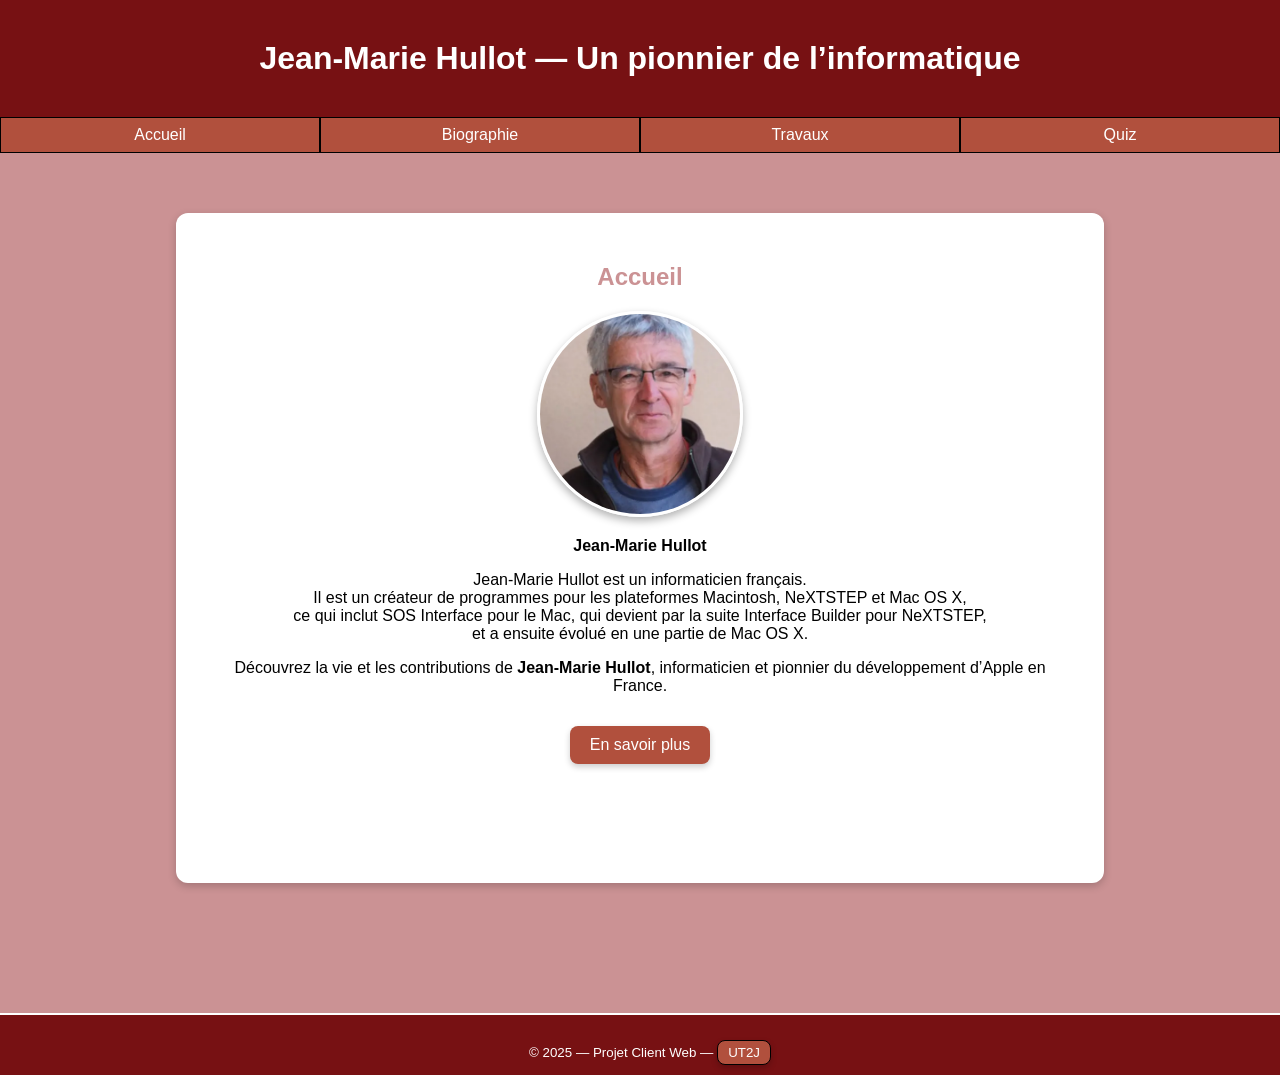
<file: index.html>
<!DOCTYPE html>
<html lang="fr">
<head>
    <meta charset="UTF-8">
    <meta http-equiv="refresh" content="0; url=pages/accueil.html">
    <title>Jean-Marie Hullot</title>
</head>
<body>
    <a href="pages/accueil.html">Accéder au site</a>
</body>
</html>
<!-- Publication GitHub Pages -->
</file>
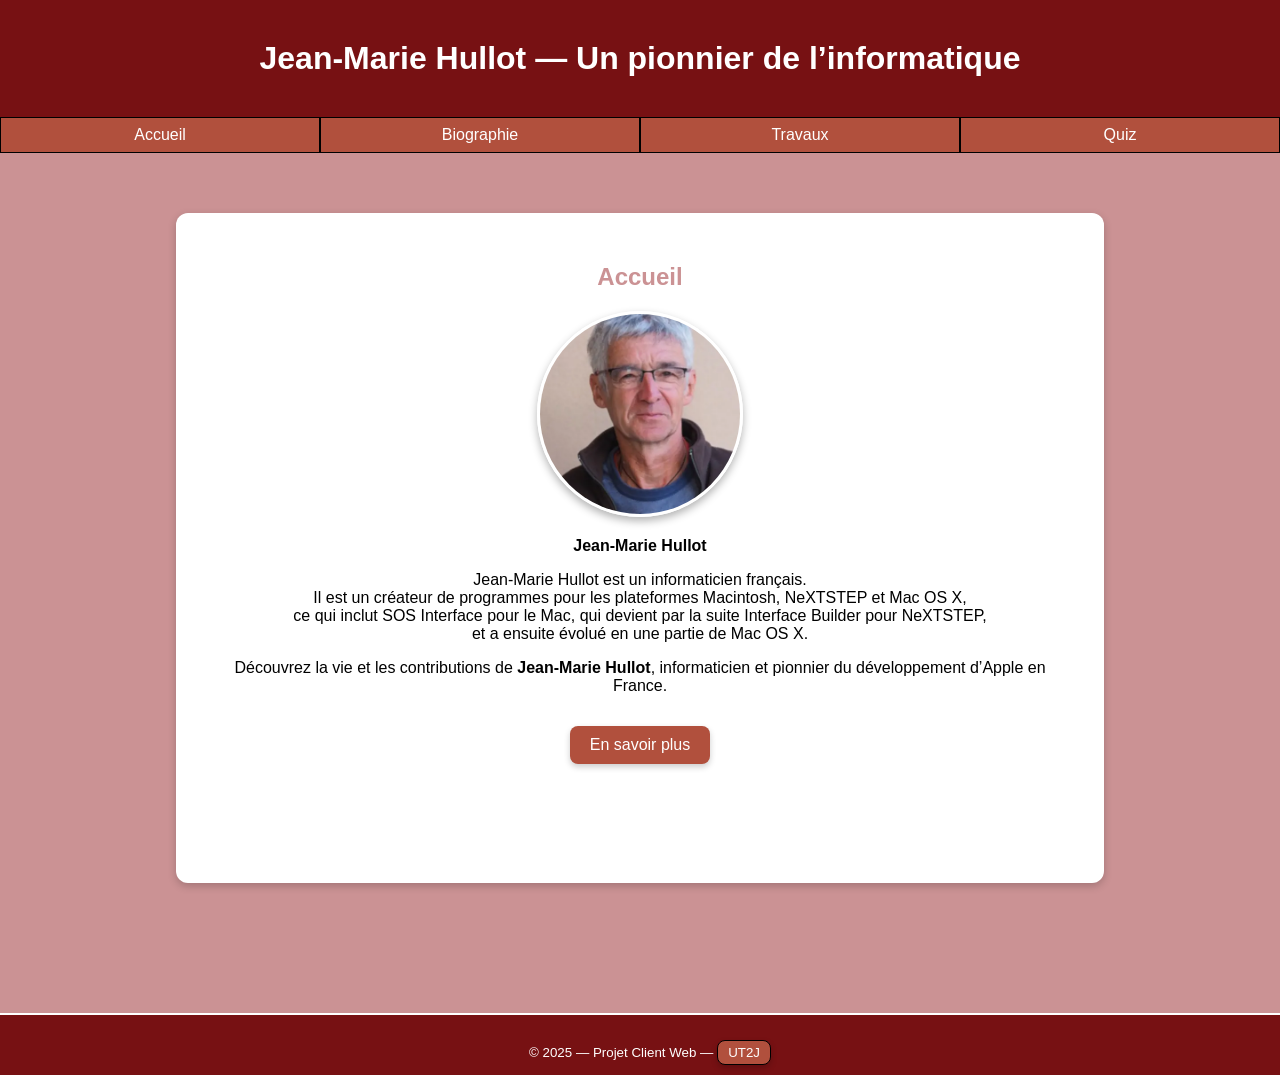
<file: pages/index.html>
<!DOCTYPE html>
<html lang="fr">
  <head>
    <meta charset="UTF-8">
    <meta name="viewport" content="width=device-width, initial-scale=1.0">
    <title>Jean-Marie Hullot — Accueil</title>
    <link rel="stylesheet" href="../styles/Style.css">
    <link rel="icon" type="image/png" href="../images/icone.png">
  </head>

  <body class="page-accueil">
    <header>
      <h1>Jean-Marie Hullot — Un pionnier de l’informatique</h1>
      <nav class="menu">
        <ul>
          <li><a href="accueil.html">Accueil</a></li>
          <li><a href="biographie.html">Biographie</a></li>
          <li><a href="travaux.html">Travaux</a></li>
          <li><a href="quiz.html">Quiz</a></li>
        </ul>
      </nav>
    </header>

    <main>
      <section class="accueil">
        <h2>Accueil</h2>
        <img src="../images/Jean-MarieHullot.jpg" alt="Photo de Jean-Marie Hullot" class="hullotph">
        <p><strong>Jean-Marie Hullot</strong></p>
        <p>
          Jean-Marie Hullot est un informaticien français.<br>
          Il est un créateur de programmes pour les plateformes Macintosh, NeXTSTEP et Mac OS X,<br>
          ce qui inclut SOS Interface pour le Mac, qui devient par la suite Interface Builder pour NeXTSTEP,<br>
          et a ensuite évolué en une partie de Mac OS X.
        </p>
        <p>
          Découvrez la vie et les contributions de <strong>Jean-Marie Hullot</strong>,
          informaticien et pionnier du développement d’Apple en France.
        </p>
        <a href="biographie.html" class="btn-accueil">En savoir plus</a>
      </section>
    </main>

    <footer>
      <small>© 2025 — Projet Client Web — 
        <a href="https://www.univ-tlse2.fr/" class="btn-bas">UT2J</a>
      </small>
    </footer>
  </body>
</html>
</file>
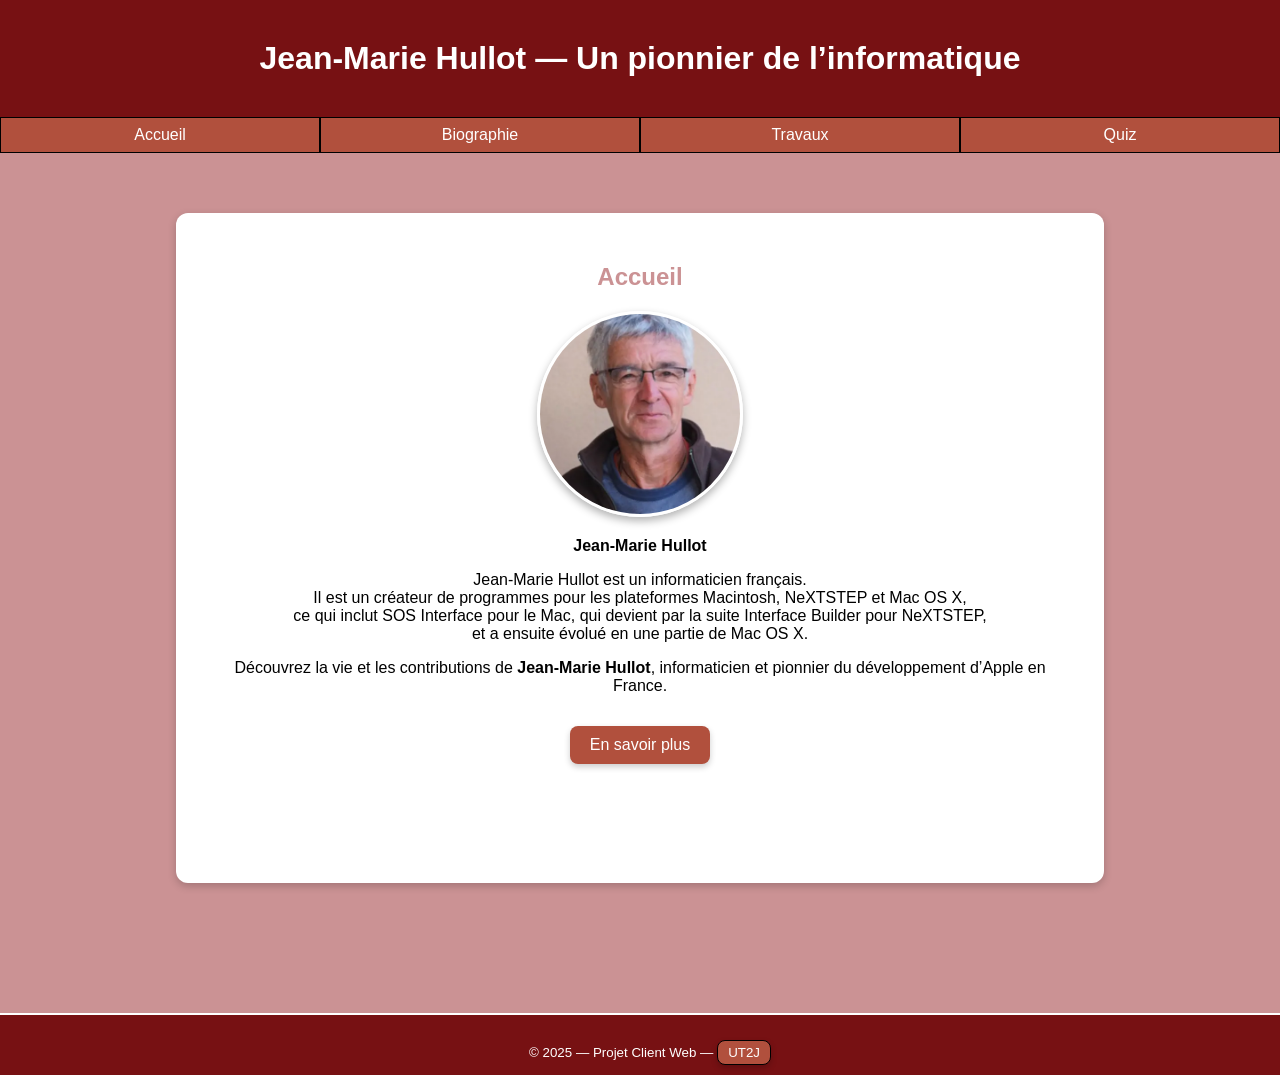
<file: pages/accueil.html>
<!DOCTYPE html>
<html lang="fr">
  <head>
    <meta charset="UTF-8">
    <meta name="viewport" content="width=device-width, initial-scale=1.0">
    <title>Jean-Marie Hullot — Accueil</title>
    <link rel="stylesheet" href="../styles/style.css">
    <link rel="icon" type="image/png" href="../images/icone.png">
  </head>

  <body class="page-accueil">
    <header>
      <h1>Jean-Marie Hullot — Un pionnier de l’informatique</h1>
      <nav class="menu">
        <ul>
          <li><a href="accueil.html">Accueil</a></li>
          <li><a href="biographie.html">Biographie</a></li>
          <li><a href="travaux.html">Travaux</a></li>
          <li><a href="quiz.html">Quiz</a></li>
        </ul>
      </nav>
    </header>

    <main>
      <section class="accueil">
        <h2>Accueil</h2>
        <img src="../images/Jean-MarieHullot.jpg" alt="Photo de Jean-Marie Hullot" class="hullotph">
        <p><strong>Jean-Marie Hullot</strong></p>
        <p>
          Jean-Marie Hullot est un informaticien français.<br>
          Il est un créateur de programmes pour les plateformes Macintosh, NeXTSTEP et Mac OS X,<br>
          ce qui inclut SOS Interface pour le Mac, qui devient par la suite Interface Builder pour NeXTSTEP,<br>
          et a ensuite évolué en une partie de Mac OS X.
        </p>
        <p>
          Découvrez la vie et les contributions de <strong>Jean-Marie Hullot</strong>,
          informaticien et pionnier du développement d’Apple en France.
        </p>
        <a href="biographie.html" class="btn-accueil">En savoir plus</a>
      </section>
    </main>

    <footer>
      <small>© 2025 — Projet Client Web — 
        <a href="https://www.univ-tlse2.fr/" class="btn-bas">UT2J</a>
      </small>
    </footer>
  </body>
</html>
</file>
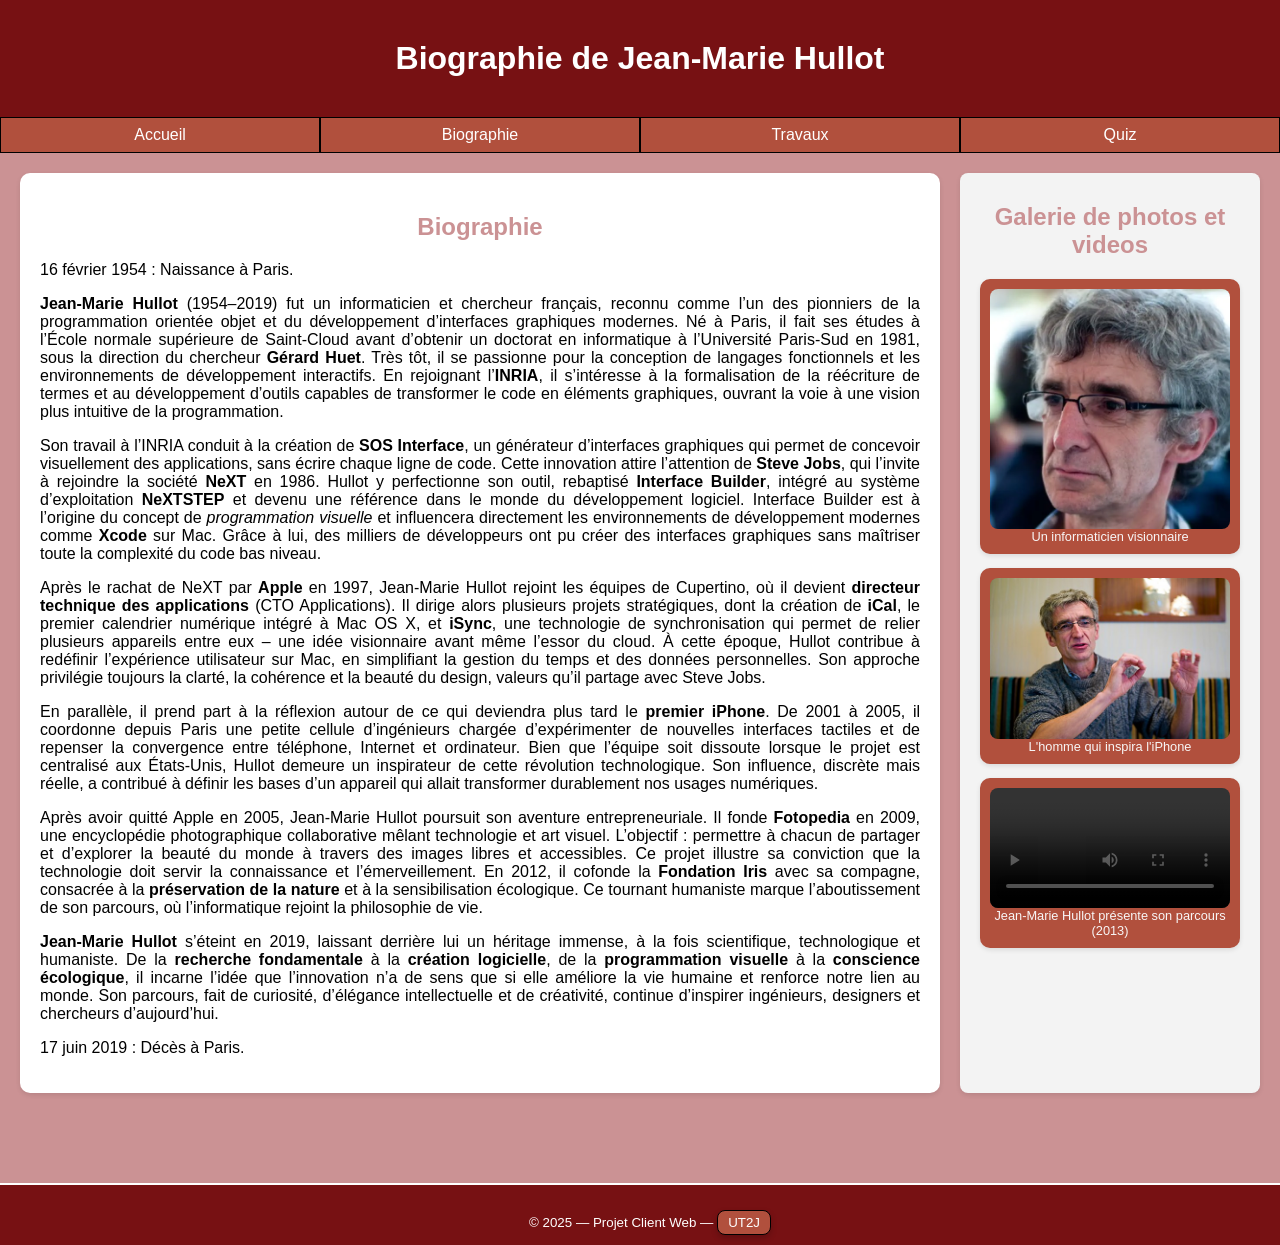
<file: pages/biographie.html>
<!DOCTYPE html>
<html lang="fr">
  <head>
    <meta charset="UTF-8">
    <meta name="viewport" content="width=device-width, initial-scale=1.0">
    <title>Jean-Marie Hullot — Biographie</title>
    <link rel="stylesheet" href="../styles/style.css">
    <link rel="icon" type="image/png" href="../images/icone.png">
  </head>

  <body>
    <header>
      <h1>Biographie de Jean-Marie Hullot</h1>
      <nav class="menu">
        <ul>
          <li><a href="accueil.html">Accueil</a></li>
          <li><a href="biographie.html">Biographie</a></li>
          <li><a href="travaux.html">Travaux</a></li>
          <li><a href="quiz.html">Quiz</a></li>
        </ul>
      </nav>
    </header>

    <main>
      <section>
        <h2>Biographie</h2>
        <p><time datetime="1954-02-16">16 février 1954</time> : Naissance à Paris.</p>
        <p>
            <strong>Jean-Marie Hullot</strong> (1954–2019) fut un informaticien et chercheur français, reconnu comme l’un des pionniers de la programmation orientée objet et du développement d’interfaces graphiques modernes. Né à Paris, il fait ses études à l’École normale supérieure de Saint-Cloud avant d’obtenir un doctorat en informatique à l’Université Paris-Sud en 1981, sous la direction du chercheur <strong>Gérard Huet</strong>. Très tôt, il se passionne pour la conception de langages fonctionnels et les environnements de développement interactifs. En rejoignant l’<strong>INRIA</strong>, il s’intéresse à la formalisation de la réécriture de termes et au développement d’outils capables de transformer le code en éléments graphiques, ouvrant la voie à une vision plus intuitive de la programmation.
        </p>
        <p>
            Son travail à l’INRIA conduit à la création de <strong>SOS Interface</strong>, un générateur d’interfaces graphiques qui permet de concevoir visuellement des applications, sans écrire chaque ligne de code. Cette innovation attire l’attention de <strong>Steve Jobs</strong>, qui l’invite à rejoindre la société <strong>NeXT</strong> en 1986. Hullot y perfectionne son outil, rebaptisé <strong>Interface Builder</strong>, intégré au système d’exploitation <strong>NeXTSTEP</strong> et devenu une référence dans le monde du développement logiciel. Interface Builder est à l’origine du concept de <em>programmation visuelle</em> et influencera directement les environnements de développement modernes comme <strong>Xcode</strong> sur Mac. Grâce à lui, des milliers de développeurs ont pu créer des interfaces graphiques sans maîtriser toute la complexité du code bas niveau.
        </p>
        <p>
            Après le rachat de NeXT par <strong>Apple</strong> en 1997, Jean-Marie Hullot rejoint les équipes de Cupertino, où il devient <strong>directeur technique des applications</strong> (CTO Applications). Il dirige alors plusieurs projets stratégiques, dont la création de <strong>iCal</strong>, le premier calendrier numérique intégré à Mac OS X, et <strong>iSync</strong>, une technologie de synchronisation qui permet de relier plusieurs appareils entre eux – une idée visionnaire avant même l’essor du cloud. À cette époque, Hullot contribue à redéfinir l’expérience utilisateur sur Mac, en simplifiant la gestion du temps et des données personnelles. Son approche privilégie toujours la clarté, la cohérence et la beauté du design, valeurs qu’il partage avec Steve Jobs.
        </p>
        <p>
            En parallèle, il prend part à la réflexion autour de ce qui deviendra plus tard le <strong>premier iPhone</strong>. De 2001 à 2005, il coordonne depuis Paris une petite cellule d’ingénieurs chargée d’expérimenter de nouvelles interfaces tactiles et de repenser la convergence entre téléphone, Internet et ordinateur. Bien que l’équipe soit dissoute lorsque le projet est centralisé aux États-Unis, Hullot demeure un inspirateur de cette révolution technologique. Son influence, discrète mais réelle, a contribué à définir les bases d’un appareil qui allait transformer durablement nos usages numériques.
        </p>
        <p>
            Après avoir quitté Apple en 2005, Jean-Marie Hullot poursuit son aventure entrepreneuriale. Il fonde <strong>Fotopedia</strong> en 2009, une encyclopédie photographique collaborative mêlant technologie et art visuel. L’objectif : permettre à chacun de partager et d’explorer la beauté du monde à travers des images libres et accessibles. Ce projet illustre sa conviction que la technologie doit servir la connaissance et l’émerveillement. En 2012, il cofonde la <strong>Fondation Iris</strong> avec sa compagne, consacrée à la <strong>préservation de la nature</strong> et à la sensibilisation écologique. Ce tournant humaniste marque l’aboutissement de son parcours, où l’informatique rejoint la philosophie de vie.
        </p>
        <p>
            <strong>Jean-Marie Hullot</strong> s’éteint en 2019, laissant derrière lui un héritage immense, à la fois scientifique, technologique et humaniste. De la <strong>recherche fondamentale</strong> à la <strong>création logicielle</strong>, de la <strong>programmation visuelle</strong> à la <strong>conscience écologique</strong>, il incarne l’idée que l’innovation n’a de sens que si elle améliore la vie humaine et renforce notre lien au monde. Son parcours, fait de curiosité, d’élégance intellectuelle et de créativité, continue d’inspirer ingénieurs, designers et chercheurs d’aujourd’hui.
        </p>
        <p><time datetime="2019-06-17">17 juin 2019</time> : Décès à Paris.</p>
      </section>

      <aside>
        <h2>Galerie de photos et videos</h2>
        <figure class="video-wrapper">
          <img src="../images/hullot2.jpg" alt="Jean_Marie Hullot"  class="photo">
          <figcaption>Un informaticien visionnaire</figcaption>
        </figure>
        <figure class="video-wrapper">
          <img src="../images/Jean_Marie_Hullot.jpg" alt="Jean_Marie Hullot"  class="photo">
          <figcaption>L'homme qui inspira l'iPhone</figcaption>
        </figure>
        <figure class="video-wrapper">
          <video controls>
            <source src="../videos/ViedeparJean-MarieHullot.mp4" type="video/mp4" alt="Jean-Marie Hullot présente son parcours (2013)">
            Votre navigateur ne supporte pas la vidéo HTML5.
          </video>
          <figcaption>Jean-Marie Hullot présente son parcours (2013)</figcaption>
        </figure>
      </aside>
    </main>

    <footer>
      <small>© 2025 — Projet Client Web — 
        <a href="https://www.univ-tlse2.fr/" class="btn-bas">UT2J</a>
      </small>
    </footer>
  </body>
</html>
</file>
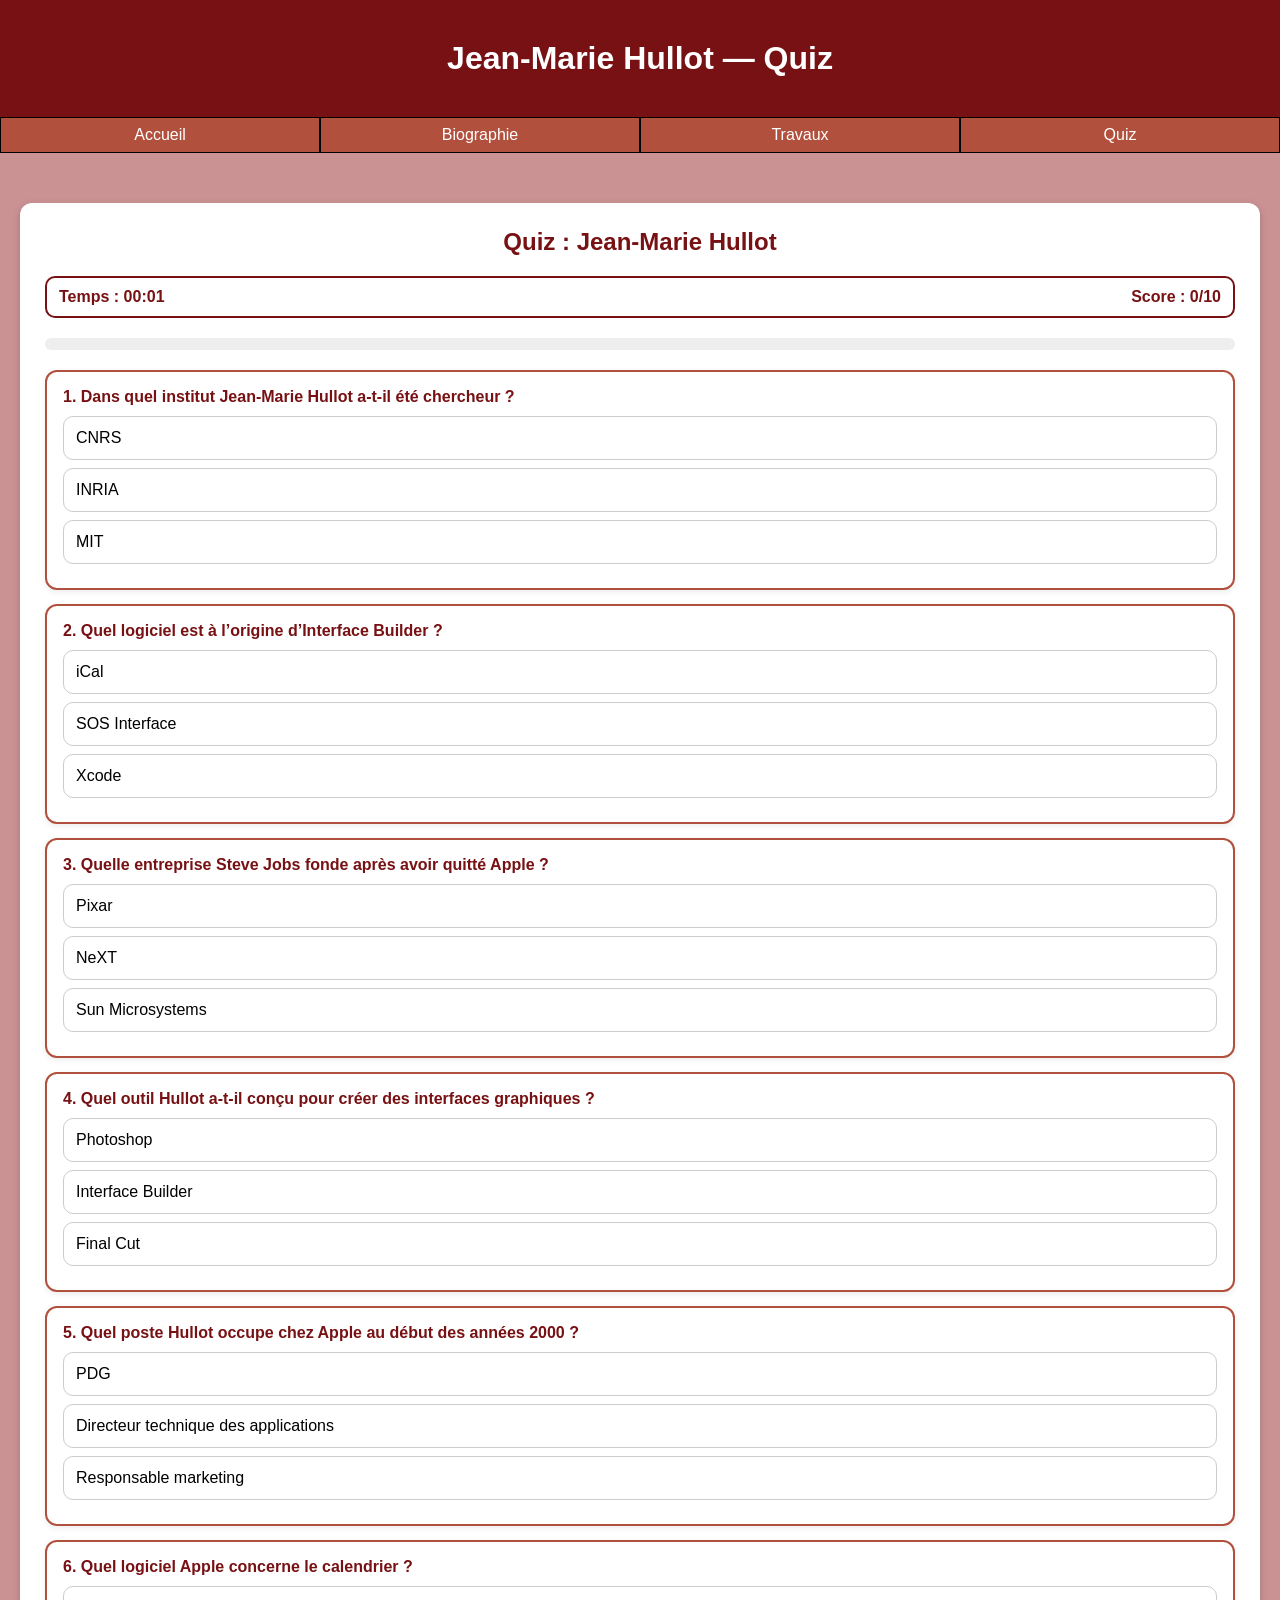
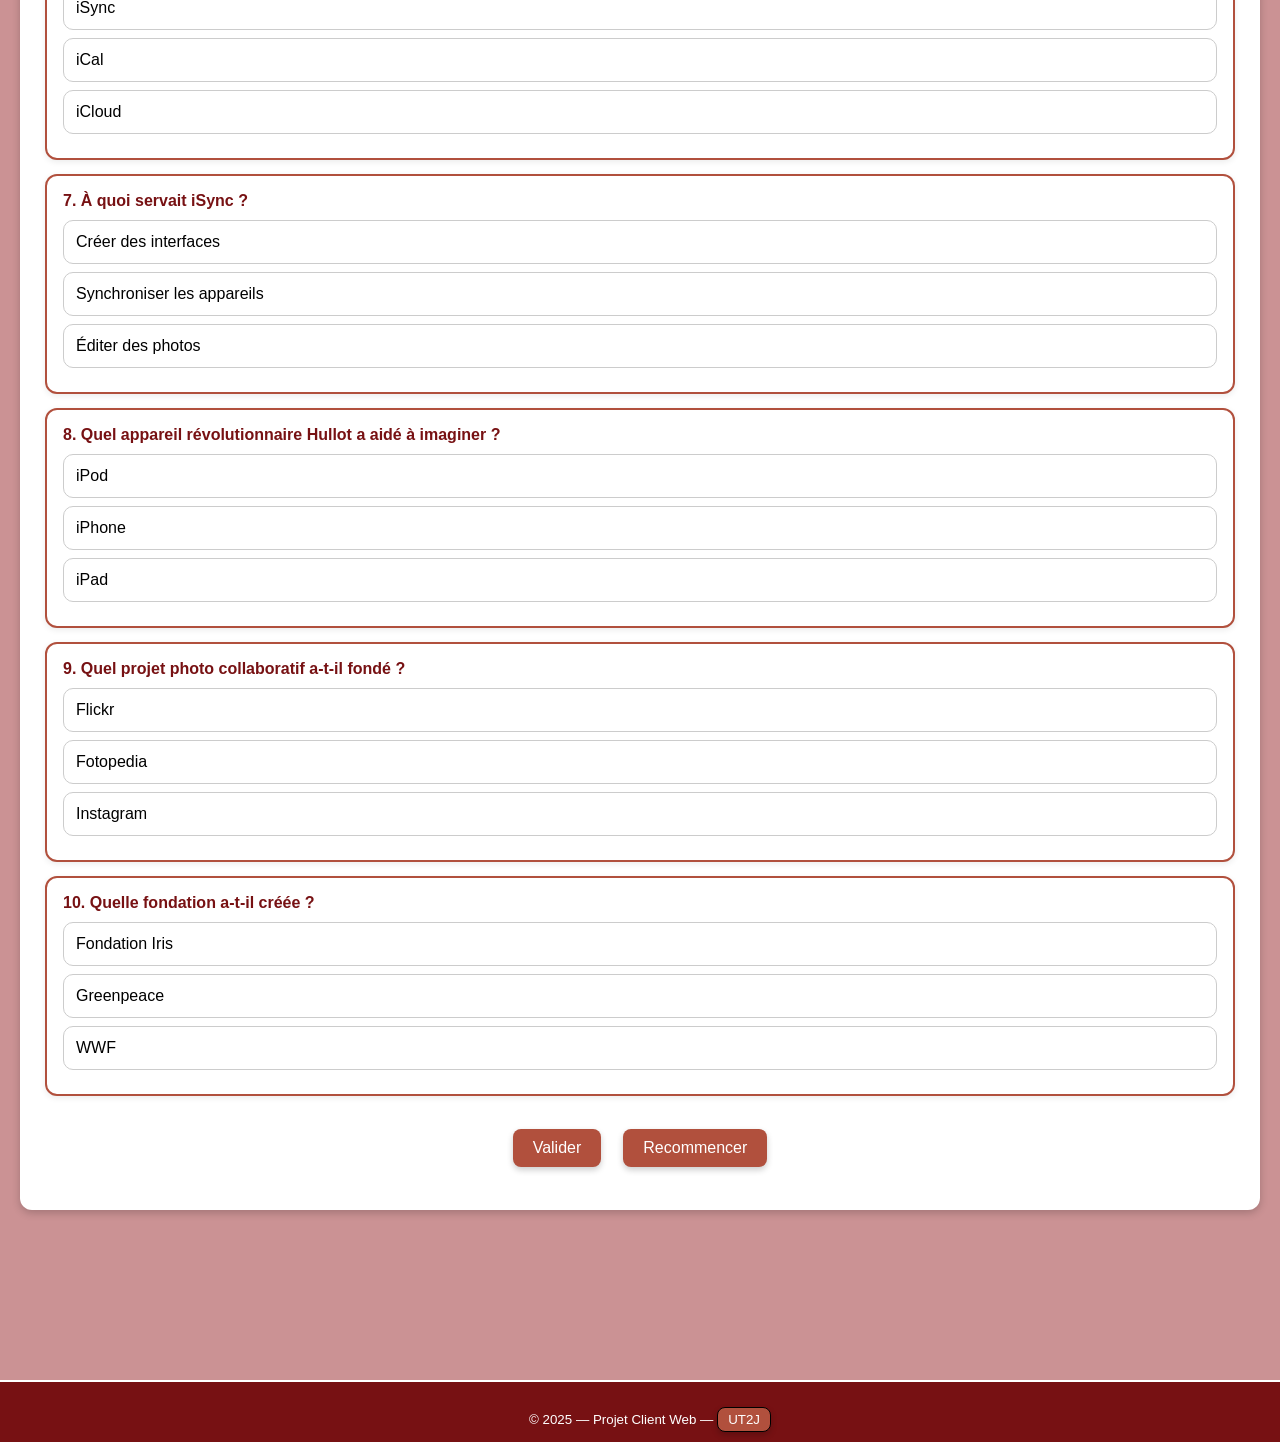
<file: pages/quiz.html>
<!DOCTYPE html>
<html lang="fr">
  <head>
    <meta charset="UTF-8">
    <meta name="viewport" content="width=device-width, initial-scale=1.0">
    <title>Jean-Marie Hullot — Quiz</title>
    <link rel="stylesheet" href="../styles/style.css">
    <link rel="icon" type="image/png" href="../images/icone.png">
    <script src="../script/quizz.js" defer></script>
  </head>

  <body>
    <header>
      <h1>Jean-Marie Hullot — Quiz</h1>
      <nav class="menu">
        <ul>
          <li><a href="accueil.html">Accueil</a></li>
          <li><a href="biographie.html">Biographie</a></li>
          <li><a href="travaux.html">Travaux</a></li>
          <li><a href="quiz.html">Quiz</a></li>
        </ul>
      </nav>
    </header>

<main>
  <section id="quiz">
    <h2>Quiz : Jean-Marie Hullot</h2>

    <div id="quiz-topbar">
      <span id="timer">Temps : 00:00</span>
      <span id="score-live">Score : 0/10</span>
    </div>

    <div id="progress-container">
      <div id="progress-bar"></div>
    </div>

    <form id="quiz-form"></form>

    <div class="quiz-actions">
      <a href="#" id="submit-btn" class="btn-accueil">Valider</a>
      <a href="#" id="restart-btn" class="btn-accueil">Recommencer</a>
    </div>

    <div id="resultat"></div>
  </section>
</main>


    <footer>
      <small>© 2025 — Projet Client Web — 
        <a href="https://www.univ-tlse2.fr/" class="btn-bas">UT2J</a>
      </small>
    </footer>
  </body>
</html>
</file>
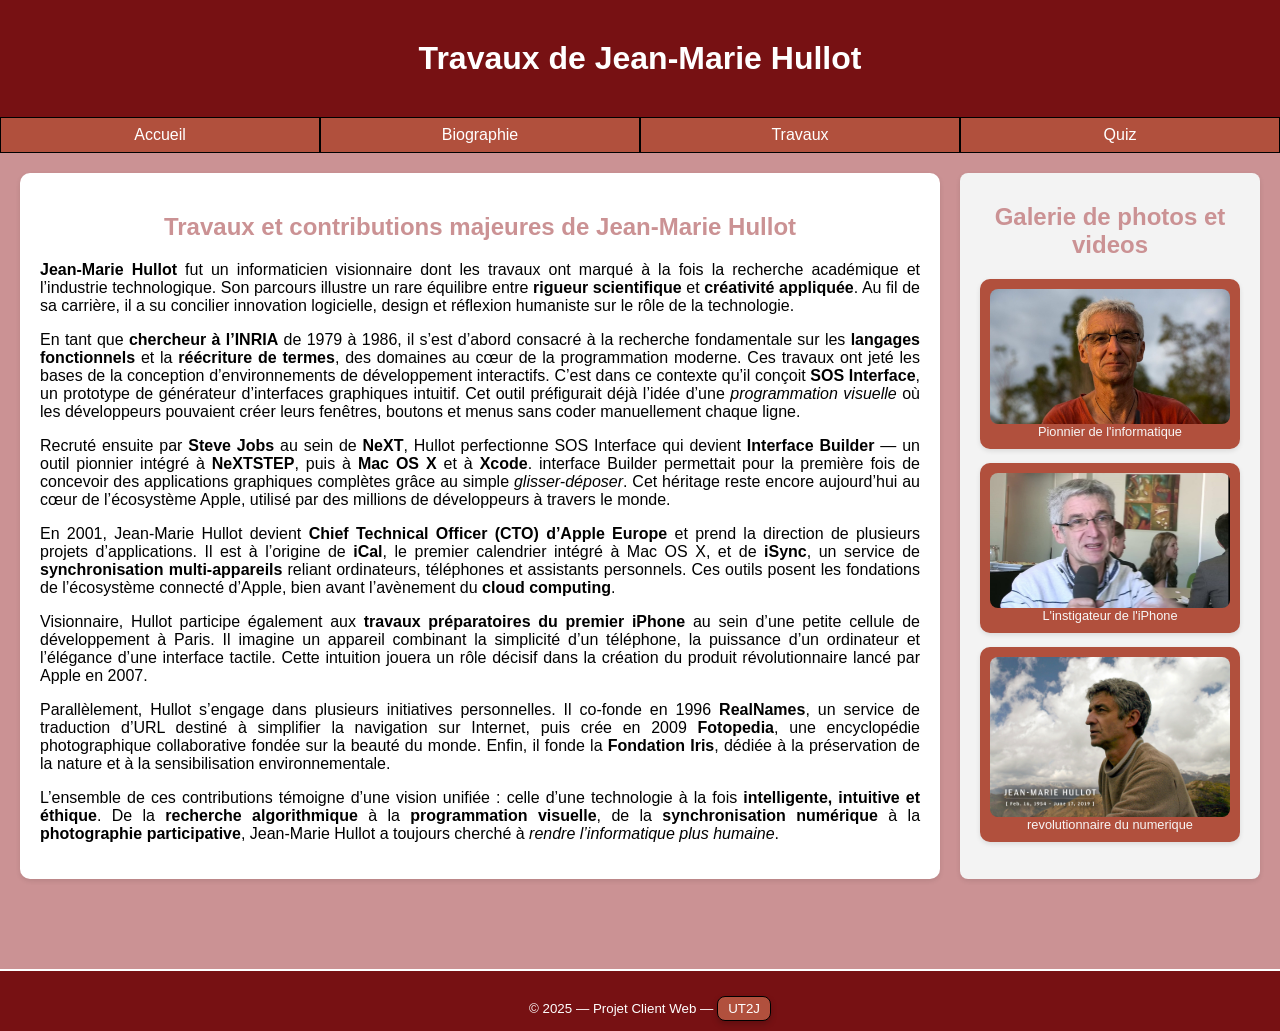
<file: pages/travaux.html>
<!DOCTYPE html>
<html lang="fr">
  <head>
    <meta charset="UTF-8">
    <meta name="viewport" content="width=device-width, initial-scale=1.0">
    <title>Jean-Marie Hullot — Travaux</title>
    <link rel="stylesheet" href="../styles/style.css">
    <link rel="icon" type="image/png" href="../images/icone.png">
  </head>

  <body>
    <header>
      <h1>Travaux de Jean-Marie Hullot</h1>
      <nav class="menu">
        <ul>
          <li><a href="accueil.html">Accueil</a></li>
          <li><a href="biographie.html">Biographie</a></li>
          <li><a href="travaux.html">Travaux</a></li>
          <li><a href="quiz.html">Quiz</a></li>
        </ul>
      </nav>
    </header>

    <main>
        <section class="travaux">
            <h2>Travaux et contributions majeures de Jean-Marie Hullot</h2>
            <p>
                <strong>Jean-Marie Hullot</strong> fut un informaticien visionnaire dont les travaux ont marqué
                à la fois la recherche académique et l’industrie technologique. 
                Son parcours illustre un rare équilibre entre <strong>rigueur scientifique</strong> et 
                <strong>créativité appliquée</strong>. Au fil de sa carrière, il a su concilier innovation 
                logicielle, design et réflexion humaniste sur le rôle de la technologie.
            </p>
            <p>
                En tant que <strong>chercheur à l’INRIA</strong> de 1979 à 1986, il s’est d’abord consacré à la 
                recherche fondamentale sur les <strong>langages fonctionnels</strong> et la <strong>réécriture de termes</strong>,
                des domaines au cœur de la programmation moderne. 
                Ces travaux ont jeté les bases de la conception d’environnements de développement interactifs. 
                C’est dans ce contexte qu’il conçoit <strong>SOS Interface</strong>, un prototype de générateur 
                d’interfaces graphiques intuitif. 
                Cet outil préfigurait déjà l’idée d’une <em>programmation visuelle</em> où les développeurs pouvaient 
                créer leurs fenêtres, boutons et menus sans coder manuellement chaque ligne.
            </p>
            <p>
                Recruté ensuite par <strong>Steve Jobs</strong> au sein de <strong>NeXT</strong>, Hullot perfectionne 
                SOS Interface qui devient <strong>Interface Builder</strong> — un outil pionnier intégré à 
                <strong>NeXTSTEP</strong>, puis à <strong>Mac OS X</strong> et à <strong>Xcode</strong>. 
                interface Builder permettait pour la première fois de concevoir des applications 
                graphiques complètes grâce au simple <em>glisser-déposer</em>. 
                Cet héritage reste encore aujourd’hui au cœur de l’écosystème Apple, utilisé par 
                des millions de développeurs à travers le monde.
            </p>
            <p>
                En 2001, Jean-Marie Hullot devient <strong>Chief Technical Officer (CTO) d’Apple Europe</strong> 
                et prend la direction de plusieurs projets d’applications. 
                Il est à l’origine de <strong>iCal</strong>, le premier calendrier intégré à Mac OS X, 
                et de <strong>iSync</strong>, un service de <strong>synchronisation multi-appareils</strong> 
                reliant ordinateurs, téléphones et assistants personnels. 
                Ces outils posent les fondations de l’écosystème connecté d’Apple, 
                bien avant l’avènement du <strong>cloud computing</strong>.
            </p>
            <p>
                Visionnaire, Hullot participe également aux <strong>travaux préparatoires du premier iPhone</strong> 
                au sein d’une petite cellule de développement à Paris. 
                Il imagine un appareil combinant la simplicité d’un téléphone, la puissance d’un ordinateur 
                et l’élégance d’une interface tactile. 
                Cette intuition jouera un rôle décisif dans la création du produit révolutionnaire 
                lancé par Apple en 2007.
            </p>
            <p>
                Parallèlement, Hullot s’engage dans plusieurs initiatives personnelles. 
                Il co-fonde en 1996 <strong>RealNames</strong>, un service de traduction d’URL destiné à simplifier 
                la navigation sur Internet, puis crée en 2009 <strong>Fotopedia</strong>, 
                une encyclopédie photographique collaborative fondée sur la beauté du monde. 
                Enfin, il fonde la <strong>Fondation Iris</strong>, dédiée à la préservation de la nature 
                et à la sensibilisation environnementale.
            </p>
            <p>
                L’ensemble de ces contributions témoigne d’une vision unifiée : 
                celle d’une technologie à la fois <strong>intelligente, intuitive et éthique</strong>. 
                De la <strong>recherche algorithmique</strong> à la <strong>programmation visuelle</strong>, 
                de la <strong>synchronisation numérique</strong> à la <strong>photographie participative</strong>, 
                Jean-Marie Hullot a toujours cherché à <em>rendre l’informatique plus humaine</em>.
            </p>
        </section>
        <aside>
            <h2>Galerie de photos et videos</h2>
            <figure class="video-wrapper">
                <img src="../images/hullot3.jpg" alt="Jean_Marie Hullot"  class="photo">
                <figcaption>Pionnier de l'informatique</figcaption>
            </figure>
            <figure class="video-wrapper">
                <img src="../images/hullot4.jpg" alt="Jean_Marie Hullot"  class="photo">
                <figcaption>L'instigateur de l'iPhone</figcaption>
            </figure>
            <figure class="video-wrapper">
                <img src="../images/hullot5.jpg" alt="Jean-Marie Hullot" class="photo">
            <figcaption>revolutionnaire du numerique</figcaption>
            </figure>
        </aside>
        </main>
        <footer>
            <small>© 2025 — Projet Client Web — 
                <a href="https://www.univ-tlse2.fr/" class="btn-bas">UT2J</a>
            </small>
        </footer>
    </body>
</html>
</file>
<file: styles/Style.css>
:root {
  --rouge-fonce: #771113;
  --rouge-brique: #B1503D;
  --rose-clair: #cb9294;
}

body {
  margin: 0;
  text-align: center;
  background-color: var(--rose-clair);
  font-family: "Segoe UI", Tahoma, Geneva, Verdana, sans-serif;
}

h1 {
  margin: 0;
  background-color: var(--rouge-fonce);
  color: #fff;
  padding: 40px;
}

h2{
  text-align: center;
  color: var(--rose-clair);
}

.menu ul {
  display: flex;
  list-style: none;
  margin: 0;
  padding: 0;
}

.menu li {
  flex: 1;
}

.menu a {
  display: block;
  background-color: var(--rouge-brique);
  color: white;
  text-align: center;
  padding: 8px 20px;
  border: 1px solid black;
  text-decoration: none;
}

.menu a:hover {
  background-color: #F69979;
  text-decoration: underline;
}

footer {
  background-color: var(--rouge-fonce);
  color: white;
  text-align: center;
  padding: 10px;
  border-top: 2px solid #fff;
  position: relative;
  width: 100%;
}

footer a {
  display: inline;
  color: var(--rouge-brique);
  text-align: center;
  text-decoration: none;
  padding: 4px 10px;
  border: 1px solid black;
  background-color: #ffffff;
}

.btn-bas {
  display: inline-block;
  background-color: var(--rouge-brique);
  color: white;
  text-decoration: none;
  padding: 4px 10px;
  border-radius: 8px;
  font-size: 1em;
  margin-top: 15px;
  box-shadow: 0 3px 6px rgba(0,0,0,0.2);
}

.btn-bas:hover {
  background-color: #F69979;
}

main {
  display: flex;
  justify-content: space-between;
  gap: 20px;
  margin-bottom: 70px;
  padding: 20px;
}

main section {
  flex: 3;
  background-color: #fff;
  padding: 20px;
  border-radius: 10px;
  box-shadow: 0 2px 5px rgba(0,0,0,0.1);
  text-align: justify;
}

main aside {
  flex: 1;
  max-width: 280px;
  background-color: #f3f3f3;
  padding: 10px;
  border-radius: 8px;
  box-shadow: 0 2px 5px rgba(0,0,0,0.1);
}

aside figcaption {
  font-size: 0.8em;
  color: #f8f6f6;
  text-align: center;
}

.page-accueil main {
  flex-direction: column;
  justify-content: center;
  align-items: center;
  min-height: calc(100vh - 150px);
}

.accueil {
  text-align: center;
  width: 70%;
  margin: 40px auto;
  padding: 30px;
  background-color: #fff;
  border-radius: 12px;
  box-shadow: 0 3px 8px rgba(0,0,0,0.2);
}

.hullotph {
  display: block;
  margin: 20px auto;
  width: 200px;
  height: 200px;
  border-radius: 50%;
  object-fit: cover;
  border: 3px solid #fff;
  box-shadow: 0 4px 8px rgba(0,0,0,0.3);
}

.btn-accueil {
  display: inline-block;
  background-color: var(--rouge-brique);
  color: white;
  text-decoration: none;
  padding: 10px 20px;
  border-radius: 8px;
  font-size: 1em;
  margin-top: 15px;
  box-shadow: 0 3px 6px rgba(0,0,0,0.2);
}

.btn-accueil:hover {
  background-color: #F69979;
}

.video-wrapper {
  box-sizing: border-box;
  width: 100%;
  max-width: 260px;
  margin: 0 auto 14px;
  padding: 10px;
  background: var(--rouge-brique);
  border-radius: 10px;
  box-shadow: 0 2px 5px rgba(0,0,0,.1);
  overflow: visible;
}

.video-wrapper video {
  display: block;
  width: 100%;
  height: auto;
  margin: 0 auto;
  border-radius: 8px;
  float: none;
}

.photo {
  display: block;
  width: 100%;
  height: auto;
  margin: 0 auto;
  border-radius: 8px;
  float: none;
}

@media (max-width: 900px) {
  main {
    flex-direction: column;
    align-items: center;
  }
  main aside {
    width: 90%;
  }
}

#quiz {
  width: 70%;
  margin: 30px auto 80px;
  background: #fff;
  padding: 25px;
  border-radius: 12px;
  box-shadow: 0 3px 8px rgba(0,0,0,.2);
  text-align: left;
}

#quiz h2 {
  text-align: center;
  color: #771113;
  margin-top: 0;
}

#quiz-topbar {
  display: flex;
  justify-content: space-between;
  gap: 12px;
  margin: 10px 0 20px;
  padding: 10px 12px;
  background: #fff;
  border: 2px solid #771113;
  border-radius: 10px;
  font-weight: bold;
  color: #771113;
}

#restart-btn{
  margin-left: 10px;
}

#progress-container {
  width: 100%;
  height: 12px;
  background: #eee;
  border-radius: 10px;
  overflow: hidden;
  margin-bottom: 20px;
}

#progress-bar {
  height: 100%;
  width: 0%;
  background: #771113;
  transition: width 0.3s ease;
}

.question-card {
  border: 2px solid #B1503D;
  border-radius: 12px;
  padding: 16px;
  margin: 14px 0;
  background: #fff;
  box-shadow: 0 2px 6px rgba(0,0,0,.08);
}

.question-title {
  margin: 0 0 10px;
  color: #771113;
}

.option {
  padding: 12px;
  border-radius: 10px;
  border: 1px solid #ccc;
  margin: 8px 0;
  cursor: pointer;
  transition: background 0.2s, color 0.2s, border-color 0.2s;
  background: #fff;
}

.option:hover {
  background: #f5d2cc;
}

.option.selected {
  background: #771113;
  color: white;
  border-color: #771113;
}

.quiz-actions {
  display: flex;
  justify-content: center;
  gap: 12px;
  margin-top: 18px;
}

#resultat {
  margin-top: 18px;
  text-align: center;
  font-size: 1.1em;
  color: #771113;
}

.option.good {
  background: #d9f6dd;
  border-color: #2d7a36;
  color: #222;
}

.option.bad {
  background: #ffd9d9;
  border-color: #8a1f1f;
  color: #222;
}

@media (max-width: 900px) {
  #quiz {
    width: 90%;
  }
}
</file>
<file: styles/style.css>
:root {
  --rouge-fonce: #771113;
  --rouge-brique: #B1503D;
  --rose-clair: #cb9294;
}

body {
  margin: 0;
  text-align: center;
  background-color: var(--rose-clair);
  font-family: "Segoe UI", Tahoma, Geneva, Verdana, sans-serif;
}

h1 {
  margin: 0;
  background-color: var(--rouge-fonce);
  color: #fff;
  padding: 40px;
}

h2{
  text-align: center;
  color: var(--rose-clair);
}

.menu ul {
  display: flex;
  list-style: none;
  margin: 0;
  padding: 0;
}

.menu li {
  flex: 1;
}

.menu a {
  display: block;
  background-color: var(--rouge-brique);
  color: white;
  text-align: center;
  padding: 8px 20px;
  border: 1px solid black;
  text-decoration: none;
}

.menu a:hover {
  background-color: #F69979;
  text-decoration: underline;
}

footer {
  background-color: var(--rouge-fonce);
  color: white;
  text-align: center;
  padding: 10px;
  border-top: 2px solid #fff;
  position: relative;
  width: 100%;
}

footer a {
  display: inline;
  color: var(--rouge-brique);
  text-align: center;
  text-decoration: none;
  padding: 4px 10px;
  border: 1px solid black;
  background-color: #ffffff;
}

.btn-bas {
  display: inline-block;
  background-color: var(--rouge-brique);
  color: white;
  text-decoration: none;
  padding: 4px 10px;
  border-radius: 8px;
  font-size: 1em;
  margin-top: 15px;
  box-shadow: 0 3px 6px rgba(0,0,0,0.2);
}

.btn-bas:hover {
  background-color: #F69979;
}

main {
  display: flex;
  justify-content: space-between;
  gap: 20px;
  margin-bottom: 70px;
  padding: 20px;
}

main section {
  flex: 3;
  background-color: #fff;
  padding: 20px;
  border-radius: 10px;
  box-shadow: 0 2px 5px rgba(0,0,0,0.1);
  text-align: justify;
}

main aside {
  flex: 1;
  max-width: 280px;
  background-color: #f3f3f3;
  padding: 10px;
  border-radius: 8px;
  box-shadow: 0 2px 5px rgba(0,0,0,0.1);
}

aside figcaption {
  font-size: 0.8em;
  color: #f8f6f6;
  text-align: center;
}

.page-accueil main {
  flex-direction: column;
  justify-content: center;
  align-items: center;
  min-height: calc(100vh - 150px);
}

.accueil {
  text-align: center;
  width: 70%;
  margin: 40px auto;
  padding: 30px;
  background-color: #fff;
  border-radius: 12px;
  box-shadow: 0 3px 8px rgba(0,0,0,0.2);
}

.hullotph {
  display: block;
  margin: 20px auto;
  width: 200px;
  height: 200px;
  border-radius: 50%;
  object-fit: cover;
  border: 3px solid #fff;
  box-shadow: 0 4px 8px rgba(0,0,0,0.3);
}

.btn-accueil {
  display: inline-block;
  background-color: var(--rouge-brique);
  color: white;
  text-decoration: none;
  padding: 10px 20px;
  border-radius: 8px;
  font-size: 1em;
  margin-top: 15px;
  box-shadow: 0 3px 6px rgba(0,0,0,0.2);
}

.btn-accueil:hover {
  background-color: #F69979;
}

.video-wrapper {
  box-sizing: border-box;
  width: 100%;
  max-width: 260px;
  margin: 0 auto 14px;
  padding: 10px;
  background: var(--rouge-brique);
  border-radius: 10px;
  box-shadow: 0 2px 5px rgba(0,0,0,.1);
  overflow: visible;
}

.video-wrapper video {
  display: block;
  width: 100%;
  height: auto;
  margin: 0 auto;
  border-radius: 8px;
  float: none;
}

.photo {
  display: block;
  width: 100%;
  height: auto;
  margin: 0 auto;
  border-radius: 8px;
  float: none;
}

@media (max-width: 900px) {
  main {
    flex-direction: column;
    align-items: center;
  }
  main aside {
    width: 90%;
  }
}

#quiz {
  width: 70%;
  margin: 30px auto 80px;
  background: #fff;
  padding: 25px;
  border-radius: 12px;
  box-shadow: 0 3px 8px rgba(0,0,0,.2);
  text-align: left;
}

#quiz h2 {
  text-align: center;
  color: #771113;
  margin-top: 0;
}

#quiz-topbar {
  display: flex;
  justify-content: space-between;
  gap: 12px;
  margin: 10px 0 20px;
  padding: 10px 12px;
  background: #fff;
  border: 2px solid #771113;
  border-radius: 10px;
  font-weight: bold;
  color: #771113;
}

#restart-btn{
  margin-left: 10px;
}

#progress-container {
  width: 100%;
  height: 12px;
  background: #eee;
  border-radius: 10px;
  overflow: hidden;
  margin-bottom: 20px;
}

#progress-bar {
  height: 100%;
  width: 0%;
  background: #771113;
  transition: width 0.3s ease;
}

.question-card {
  border: 2px solid #B1503D;
  border-radius: 12px;
  padding: 16px;
  margin: 14px 0;
  background: #fff;
  box-shadow: 0 2px 6px rgba(0,0,0,.08);
}

.question-title {
  margin: 0 0 10px;
  color: #771113;
}

.option {
  padding: 12px;
  border-radius: 10px;
  border: 1px solid #ccc;
  margin: 8px 0;
  cursor: pointer;
  transition: background 0.2s, color 0.2s, border-color 0.2s;
  background: #fff;
}

.option:hover {
  background: #f5d2cc;
}

.option.selected {
  background: #771113;
  color: white;
  border-color: #771113;
}

.quiz-actions {
  display: flex;
  justify-content: center;
  gap: 12px;
  margin-top: 18px;
}

#resultat {
  margin-top: 18px;
  text-align: center;
  font-size: 1.1em;
  color: #771113;
}

.option.good {
  background: #d9f6dd;
  border-color: #2d7a36;
  color: #222;
}

.option.bad {
  background: #ffd9d9;
  border-color: #8a1f1f;
  color: #222;
}

@media (max-width: 900px) {
  #quiz {
    width: 90%;
  }
}
</file>
